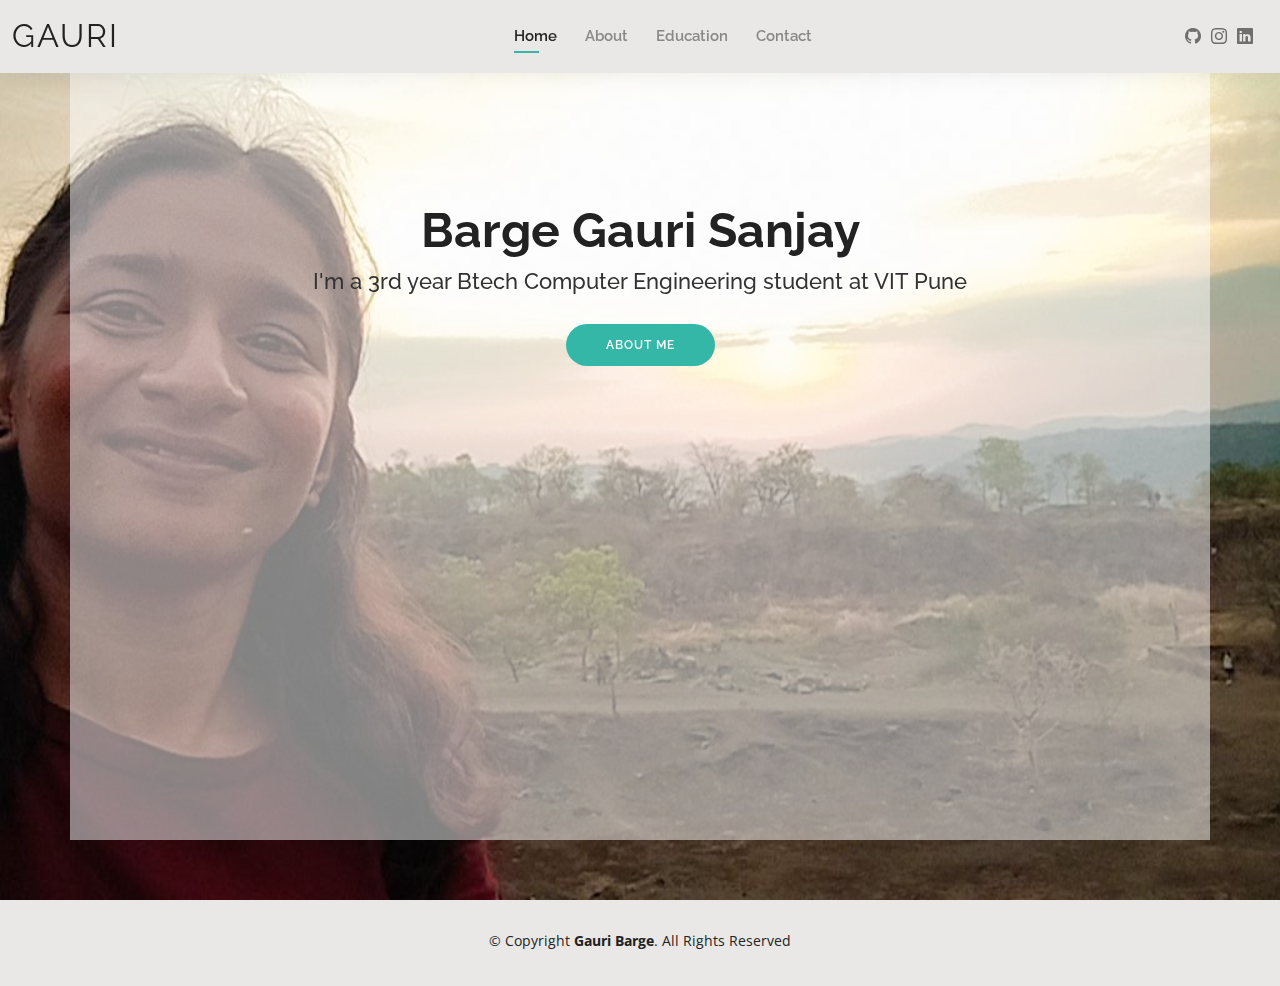
<file: index.html>
<!DOCTYPE html>
<html lang="en">

<head>
  <meta charset="utf-8">
  <meta content="width=device-width, initial-scale=1.0" name="viewport">

  <title>Kelly Bootstrap Template - Index</title>
  <meta content="" name="description">
  <meta content="" name="keywords">

  <!-- Favicons -->
  <link href="assets/img/favicon.png" rel="icon">
  <link href="assets/img/apple-touch-icon.png" rel="apple-touch-icon">

  <!-- Google Fonts -->
  <link href="https://fonts.googleapis.com/css?family=Open+Sans:300,300i,400,400i,600,600i,700,700i|Raleway:300,300i,400,400i,500,500i,600,600i,700,700i|Poppins:300,300i,400,400i,500,500i,600,600i,700,700i" rel="stylesheet">

  <!-- Vendor CSS Files -->
  <link href="assets/vendor/aos/aos.css" rel="stylesheet">
  <link href="assets/vendor/bootstrap/css/bootstrap.min.css" rel="stylesheet">
  <link href="assets/vendor/bootstrap-icons/bootstrap-icons.css" rel="stylesheet">
  <link href="assets/vendor/boxicons/css/boxicons.min.css" rel="stylesheet">
  <link href="assets/vendor/glightbox/css/glightbox.min.css" rel="stylesheet">
  <link href="assets/vendor/swiper/swiper-bundle.min.css" rel="stylesheet">

  <!-- Template Main CSS File -->
  <link href="assets/css/style.css" rel="stylesheet">

  <!-- =======================================================
  * Template Name: Kelly
  * Template URL: https://bootstrapmade.com/kelly-free-bootstrap-cv-resume-html-template/
  * Updated: Mar 17 2024 with Bootstrap v5.3.3
  * Author: BootstrapMade.com
  * License: https://bootstrapmade.com/license/
  ======================================================== -->
</head>

<body>

  <!-- ======= Header ======= -->
  <header id="header" class="fixed-top">
    <div class="container-fluid d-flex justify-content-between align-items-center">

      <h1 class="logo me-auto me-lg-0"><a href="index.html">Gauri</a></h1>
      <!-- Uncomment below if you prefer to use an image logo -->
      <!-- <a href="index.html" class="logo"><img src="assets/img/logo.png" alt="" class="img-fluid"></a>-->

      <nav id="navbar" class="navbar order-last order-lg-0">
        <ul>
          <li><a class="active" href="index.html">Home</a></li>
          <li><a href="about.html">About</a></li>
          <li><a href="resume.html">Education</a></li>
          <li><a href="contact.html">Contact</a></li>
        </ul>
        <i class="bi bi-list mobile-nav-toggle"></i>
      </nav><!-- .navbar -->

      <div class="header-social-links">
        <a href="https://github.com/GauriSB" class="github"><i class="bi bi-github"></i></a>
        <a href="https://www.instagram.com/gauri_s_b?utm_source=qr&igsh=ajdmZndzYnM2cjk0" class="instagram"><i class="bi bi-instagram"></i></a>
        <a href="https://www.linkedin.com/in/gauri-sanjay-barge-896082239" class="linkedin"><i class="bi bi-linkedin"></i></i></a>
      </div>

    </div>

  </header><!-- End Header -->

  <!-- ======= Hero Section ======= -->
  <section id="hero" class="d-flex align-items-center">
    <div class="container d-flex flex-column align-items-center" data-aos="zoom-in" data-aos-delay="100">
      <br><br><br><h1>Barge Gauri Sanjay</h1>
      <h2>I'm a 3rd year Btech Computer Engineering student at VIT Pune</h2>
      <a href="about.html" class="btn-about">About Me</a>
    </div>
  </section><!-- End Hero -->

  <!-- ======= Footer ======= -->
  <footer id="footer">
    <div class="container">
      <div class="copyright">
        &copy; Copyright <strong><span>Gauri Barge</span></strong>. All Rights Reserved
      </div>
      <div class="credits">
        <!-- All the links in the footer should remain intact. -->
        <!-- You can delete the links only if you purchased the pro version. -->
        <!-- Licensing information: https://bootstrapmade.com/license/ -->
        <!-- Purchase the pro version with working PHP/AJAX contact form: https://bootstrapmade.com/kelly-free-bootstrap-cv-resume-html-template/ -->
      </div>
    </div>
  </footer><!-- End  Footer -->

  <div id="preloader"></div>
  <a href="#" class="back-to-top d-flex align-items-center justify-content-center"><i class="bi bi-arrow-up-short"></i></a>

  <!-- Vendor JS Files -->
  <script src="assets/vendor/purecounter/purecounter_vanilla.js"></script>
  <script src="assets/vendor/aos/aos.js"></script>
  <script src="assets/vendor/bootstrap/js/bootstrap.bundle.min.js"></script>
  <script src="assets/vendor/glightbox/js/glightbox.min.js"></script>
  <script src="assets/vendor/isotope-layout/isotope.pkgd.min.js"></script>
  <script src="assets/vendor/swiper/swiper-bundle.min.js"></script>
  <script src="assets/vendor/waypoints/noframework.waypoints.js"></script>
  <script src="assets/vendor/php-email-form/validate.js"></script>

  <!-- Template Main JS File -->
  <script src="assets/js/main.js"></script>

</body>

</html>
</file>
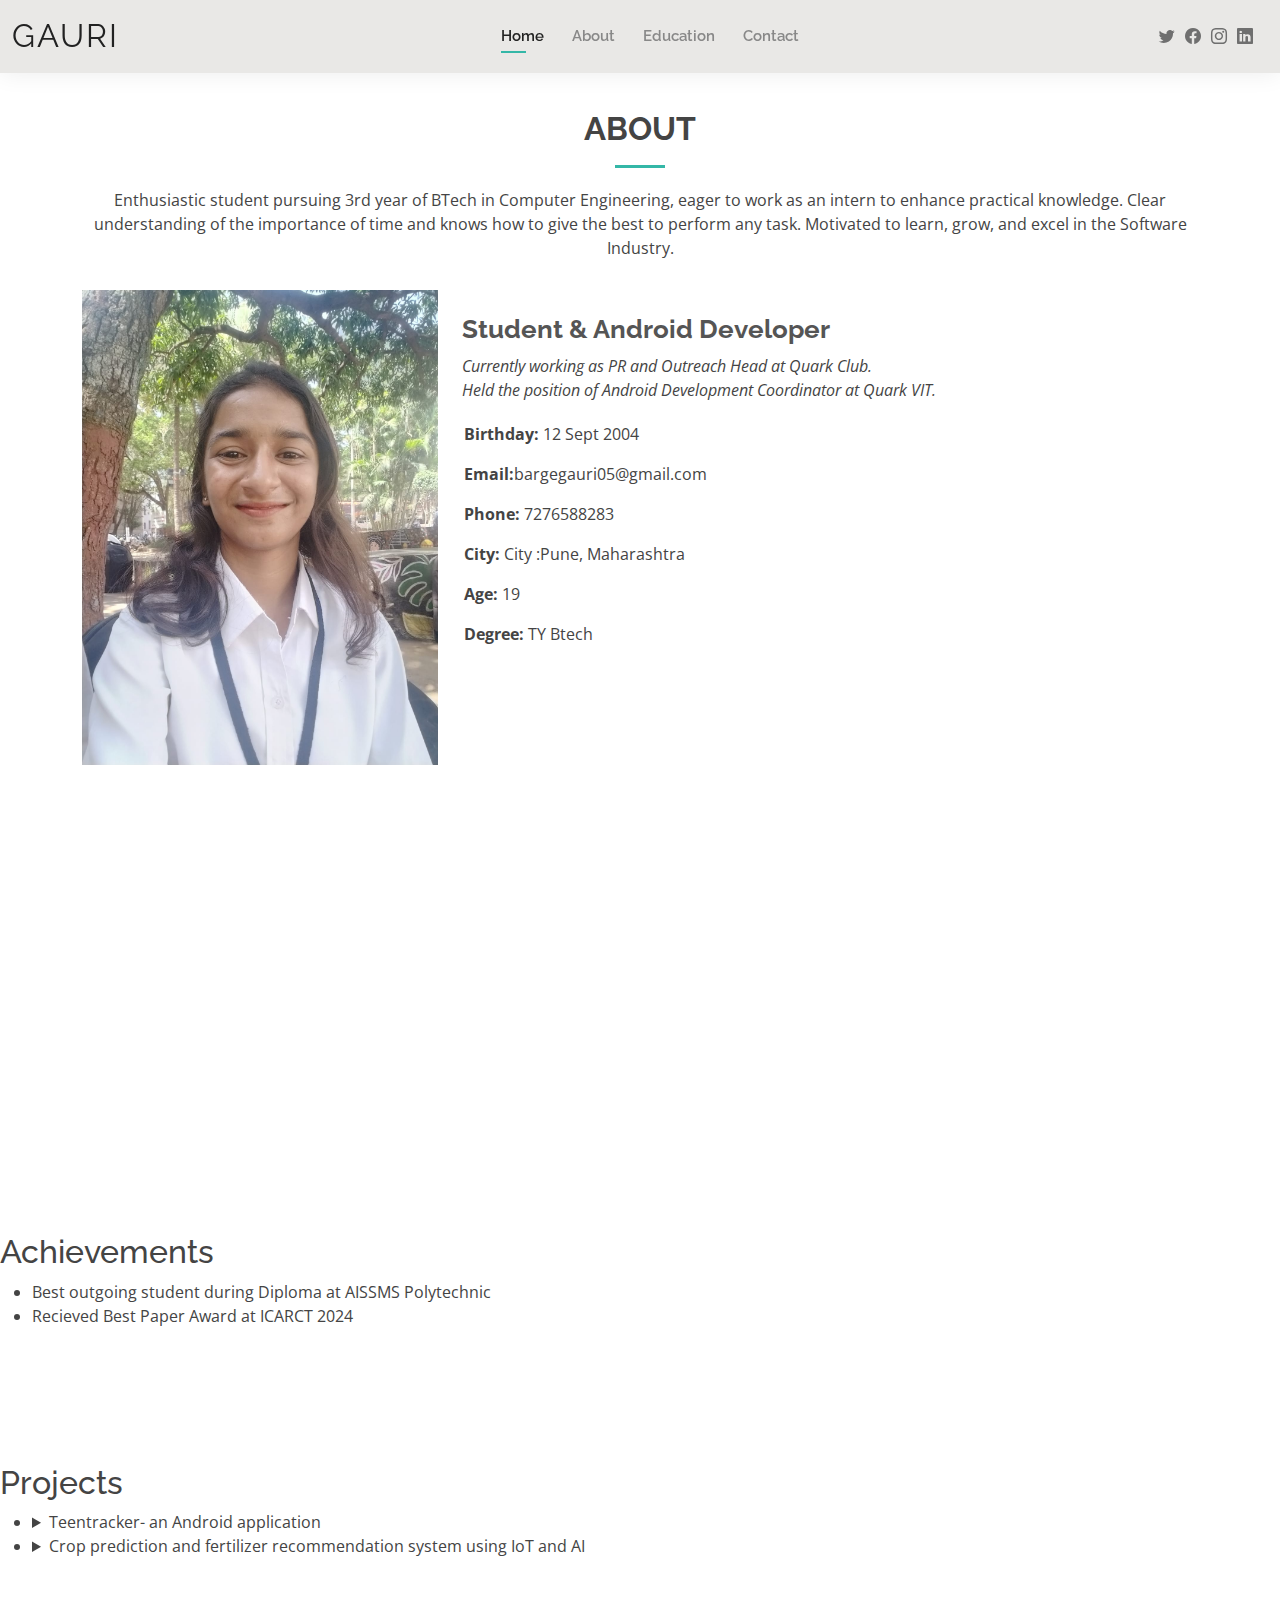
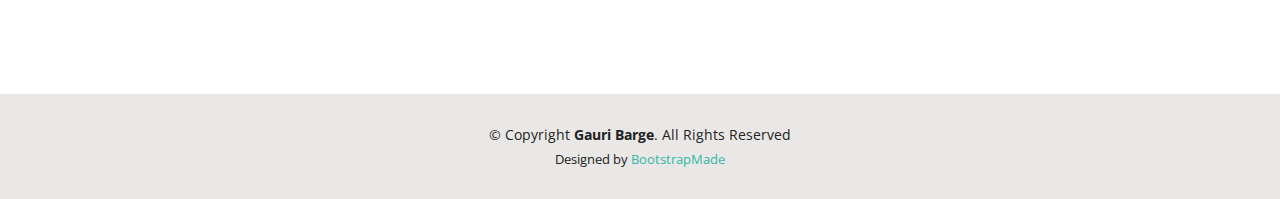
<file: about.html>
<!DOCTYPE html>
<html lang="en">

<head>
  <meta charset="utf-8">
  <meta content="width=device-width, initial-scale=1.0" name="viewport">

  <title>About - Kelly Bootstrap Template</title>
  <meta content="" name="description">
  <meta content="" name="keywords">

  <!-- Favicons -->
  <link href="assets/img/favicon.png" rel="icon">
  <link href="assets/img/apple-touch-icon.png" rel="apple-touch-icon">

  <!-- Google Fonts -->
  <link href="https://fonts.googleapis.com/css?family=Open+Sans:300,300i,400,400i,600,600i,700,700i|Raleway:300,300i,400,400i,500,500i,600,600i,700,700i|Poppins:300,300i,400,400i,500,500i,600,600i,700,700i" rel="stylesheet">

  <!-- Vendor CSS Files -->
  <link href="assets/vendor/aos/aos.css" rel="stylesheet">
  <link href="assets/vendor/bootstrap/css/bootstrap.min.css" rel="stylesheet">
  <link href="assets/vendor/bootstrap-icons/bootstrap-icons.css" rel="stylesheet">
  <link href="assets/vendor/boxicons/css/boxicons.min.css" rel="stylesheet">
  <link href="assets/vendor/glightbox/css/glightbox.min.css" rel="stylesheet">
  <link href="assets/vendor/swiper/swiper-bundle.min.css" rel="stylesheet">

  <!-- Template Main CSS File -->
  <link href="assets/css/style.css" rel="stylesheet">

  <!-- =======================================================
  * Template Name: Kelly
  * Template URL: https://bootstrapmade.com/kelly-free-bootstrap-cv-resume-html-template/
  * Updated: Mar 17 2024 with Bootstrap v5.3.3
  * Author: BootstrapMade.com
  * License: https://bootstrapmade.com/license/
  ======================================================== -->
</head>

<body>

  <!-- ======= Header ======= -->
  <header id="header" class="fixed-top">
    <div class="container-fluid d-flex justify-content-between align-items-center">

      <h1 class="logo me-auto me-lg-0"><a href="index.html">Gauri</a></h1>
      <!-- Uncomment below if you prefer to use an image logo -->
      <!-- <a href="index.html" class="logo"><img src="assets/img/logo.png" alt="" class="img-fluid"></a>-->

      <nav id="navbar" class="navbar order-last order-lg-0">
        <ul>
          <li><a class="active" href="index.html">Home</a></li>
          <li><a href="about.html">About</a></li>
          <li><a href="resume.html">Education</a></li>
          <li><a href="contact.html">Contact</a></li>
        </ul>
        <i class="bi bi-list mobile-nav-toggle"></i>
      </nav><!-- .navbar -->

      <div class="header-social-links">
        <a href="#" class="twitter"><i class="bi bi-twitter"></i></a>
        <a href="#" class="facebook"><i class="bi bi-facebook"></i></a>
        <a href="#" class="instagram"><i class="bi bi-instagram"></i></a>
        <a href="#" class="linkedin"><i class="bi bi-linkedin"></i></i></a>
      </div>

    </div>

  </header><!-- End Header -->

  <main id="main">

    <!-- ======= About Section ======= -->
    <section id="about" class="about">
      <div class="container" data-aos="fade-up">

        <div class="section-title">
          <h2>About</h2>
          <p>Enthusiastic student pursuing 3rd year of BTech in Computer Engineering, eager to work as an intern to enhance practical knowledge. Clear understanding of the importance of time and knows how to give the best to perform any task. Motivated to learn, grow, and excel in the Software Industry.</p>
        </div>

        <div class="row">
          <div class="col-lg-4">
            <img src="assets/img/gauri.jpeg" class="img-fluid" alt="">
          </div>
          <div class="col-lg-8 pt-4 pt-lg-0 content">
           <br> <h3>Student &amp; Android Developer</h3>
            <p class="fst-italic">
             Currently working as PR and Outreach Head  at Quark Club. <br>Held the position of Android Development Coordinator at Quark VIT.
            </p>
            <div class="row">
              <div class="col-lg-6">
                <ul>
                  <li><i class="bi bi-rounded-right"></i> <strong>Birthday:</strong> 12 Sept 2004</li>
                  <li><i class="bi bi-rounded-right"></i> <strong>Email:</strong>bargegauri05@gmail.com</li>
                  <li><i class="bi bi-rounded-right"></i> <strong>Phone:</strong> 7276588283</li>
                  <li><i class="bi bi-rounded-right"></i> <strong>City:</strong> City :Pune, Maharashtra</li>
                  <li><i class="bi bi-rounded-right"></i> <strong>Age:</strong> 19</li>
                  <li><i class="bi bi-rounded-right"></i> <strong>Degree:</strong> TY Btech</li>
                </ul>
              </div>
            </div>
         </div>

      </div>
    </section><!-- End About Section -->

    <!-- ======= Skills Section ======= -->
    <section id="skills" class="skills">
      <div class="container" data-aos="fade-up">

        <div class="section-title">
          <h2>Skills</h2>
          <!-- <p>Magnam dolores commodi suscipit. Necessitatibus eius consequatur ex aliquid fuga eum quidem. Sit sint consectetur velit. Quisquam quos quisquam cupiditate. Et nemo qui impedit suscipit alias ea. Quia fugiat sit in iste officiis commodi quidem hic quas.</p> -->
        </div>

        <div class="row skills-content">

          <div class="col-lg-6">

            <div class="progress">
              <span class="skill">HTML <i class="val">70%</i></span>
              <div class="progress-bar-wrap">
                <div class="progress-bar" role="progressbar" aria-valuenow="70" aria-valuemin="0" aria-valuemax="100"></div>
              </div>
            </div>

            <div class="progress">
              <span class="skill">C programming  <i class="val">70%</i></span>
              <div class="progress-bar-wrap">
                <div class="progress-bar" role="progressbar" aria-valuenow="70" aria-valuemin="0" aria-valuemax="100"></div>
              </div>
            </div>

            <div class="progress">
              <span class="skill">Android Development <i class="val">80%</i></span>
              <div class="progress-bar-wrap">
                <div class="progress-bar" role="progressbar" aria-valuenow="80" aria-valuemin="0" aria-valuemax="100"></div>
              </div>
            </div>

          </div>

          <div class="col-lg-6">

            <div class="progress">
              <span class="skill">SQL <i class="val">80%</i></span>
              <div class="progress-bar-wrap">
                <div class="progress-bar" role="progressbar" aria-valuenow="80" aria-valuemin="0" aria-valuemax="100"></div>
              </div>
            </div>
            </div>

          </div>

        </div>

      </div>
      <section id="achievements">
          <h2>Achievements</h2>
          <ul>
              <li>Best outgoing student during Diploma at AISSMS Polytechnic</li>
              <li>Recieved Best Paper Award at ICARCT 2024</li>   
          </ul>
      </section>
      <section id="projects">
        <h2>Projects</h2>
        <ul>
            <li>
                <details>
                    <summary>Teentracker- an Android application</summary>
                    <p>The project aimed to provide parents a medium to track their children using Android devices.</p>
                </details>
            </li>
            <li>
                <details>
                    <summary>Crop prediction and fertilizer recommendation system using IoT and AI</summary>
                    <p>The project focused on measuring the soil nutrients values using a hardware kit and then processing the data using AI to recommend the suitable crop and fertilizer.</p>
                </details>
            </li>
        </ul>
    </section>   
    </div>
    </section><!-- End Skills Section -->
          

  </main><!-- End #main -->

  <!-- ======= Footer ======= -->
  <footer id="footer">
    <div class="container">
      <div class="copyright">
        &copy; Copyright <strong><span>Gauri Barge</span></strong>. All Rights Reserved
      </div>
      <div class="credits">
        <!-- All the links in the footer should remain intact. -->
        <!-- You can delete the links only if you purchased the pro version. -->
        <!-- Licensing information: https://bootstrapmade.com/license/ -->
        <!-- Purchase the pro version with working PHP/AJAX contact form: https://bootstrapmade.com/kelly-free-bootstrap-cv-resume-html-template/ -->
        Designed by <a href="https://bootstrapmade.com/">BootstrapMade</a>
      </div>
    </div>
  </footer><!-- End  Footer -->

  <div id="preloader"></div>
  <a href="#" class="back-to-top d-flex align-items-center justify-content-center"><i class="bi bi-arrow-up-short"></i></a>

  <!-- Vendor JS Files -->
  <script src="assets/vendor/purecounter/purecounter_vanilla.js"></script>
  <script src="assets/vendor/aos/aos.js"></script>
  <script src="assets/vendor/bootstrap/js/bootstrap.bundle.min.js"></script>
  <script src="assets/vendor/glightbox/js/glightbox.min.js"></script>
  <script src="assets/vendor/isotope-layout/isotope.pkgd.min.js"></script>
  <script src="assets/vendor/swiper/swiper-bundle.min.js"></script>
  <script src="assets/vendor/waypoints/noframework.waypoints.js"></script>
  <script src="assets/vendor/php-email-form/validate.js"></script>

  <!-- Template Main JS File -->
  <script src="assets/js/main.js"></script>

</body>

</html>
</file>
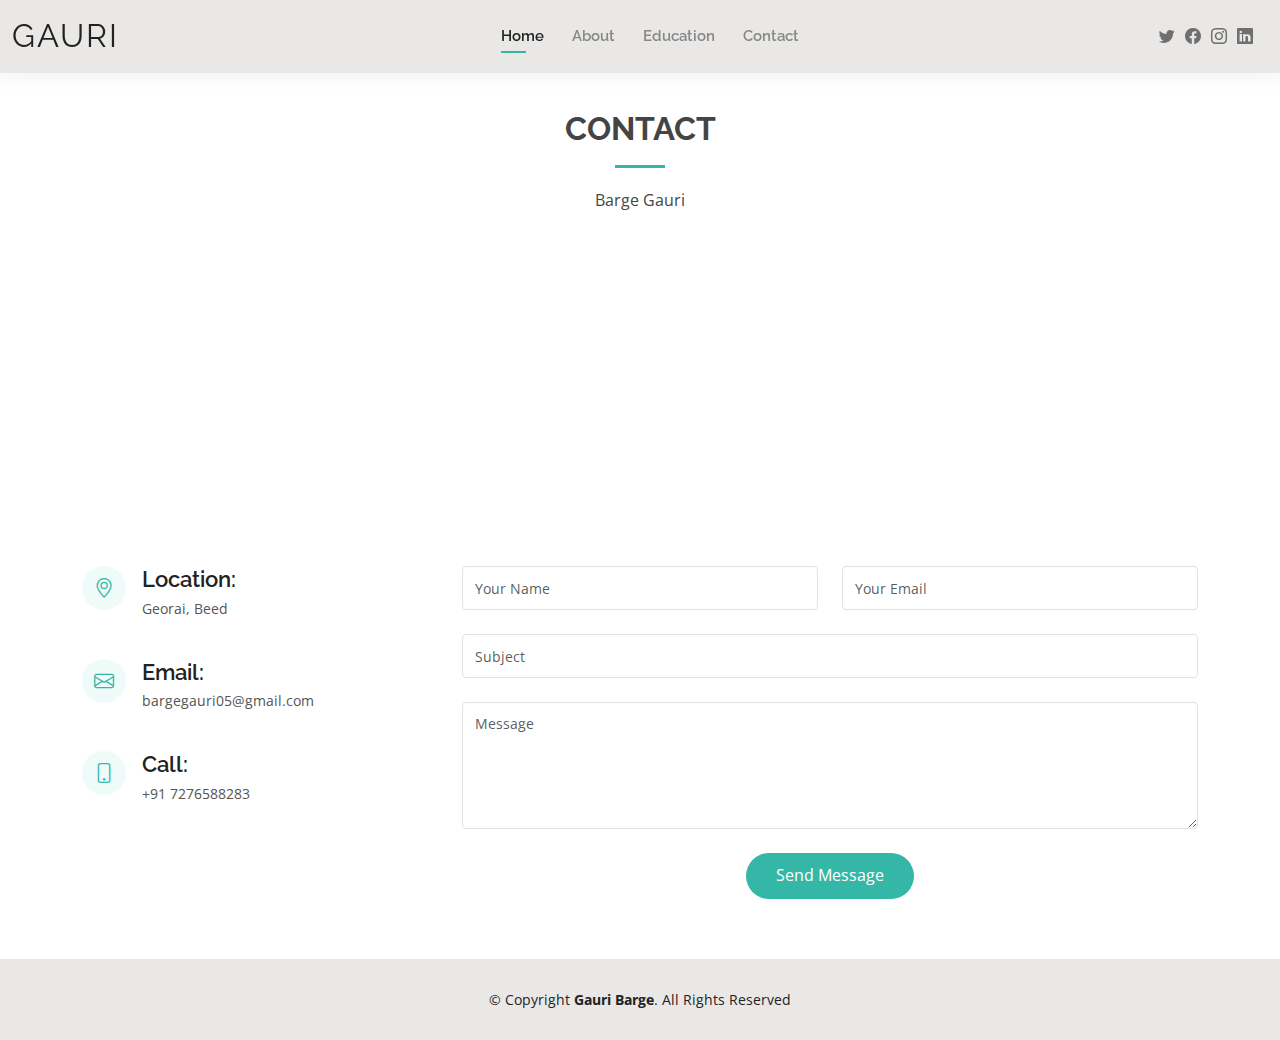
<file: contact.html>
<!DOCTYPE html>
<html lang="en">

<head>
  <meta charset="utf-8">
  <meta content="width=device-width, initial-scale=1.0" name="viewport">

  <title>Contact - Kelly Bootstrap Template</title>
  <meta content="" name="description">
  <meta content="" name="keywords">

  <!-- Favicons -->
  <link href="assets/img/favicon.png" rel="icon">
  <link href="assets/img/apple-touch-icon.png" rel="apple-touch-icon">

  <!-- Google Fonts -->
  <link href="https://fonts.googleapis.com/css?family=Open+Sans:300,300i,400,400i,600,600i,700,700i|Raleway:300,300i,400,400i,500,500i,600,600i,700,700i|Poppins:300,300i,400,400i,500,500i,600,600i,700,700i" rel="stylesheet">

  <!-- Vendor CSS Files -->
  <link href="assets/vendor/aos/aos.css" rel="stylesheet">
  <link href="assets/vendor/bootstrap/css/bootstrap.min.css" rel="stylesheet">
  <link href="assets/vendor/bootstrap-icons/bootstrap-icons.css" rel="stylesheet">
  <link href="assets/vendor/boxicons/css/boxicons.min.css" rel="stylesheet">
  <link href="assets/vendor/glightbox/css/glightbox.min.css" rel="stylesheet">
  <link href="assets/vendor/swiper/swiper-bundle.min.css" rel="stylesheet">

  <!-- Template Main CSS File -->
  <link href="assets/css/style.css" rel="stylesheet">

  <!-- =======================================================
  * Template Name: Kelly
  * Template URL: https://bootstrapmade.com/kelly-free-bootstrap-cv-resume-html-template/
  * Updated: Mar 17 2024 with Bootstrap v5.3.3
  * Author: BootstrapMade.com
  * License: https://bootstrapmade.com/license/
  ======================================================== -->
</head>

<body>

  <!-- ======= Header ======= -->
  <header id="header" class="fixed-top">
    <div class="container-fluid d-flex justify-content-between align-items-center">

      <h1 class="logo me-auto me-lg-0"><a href="index.html">Gauri</a></h1>
      <!-- Uncomment below if you prefer to use an image logo -->
      <!-- <a href="index.html" class="logo"><img src="assets/img/logo.png" alt="" class="img-fluid"></a>-->

      <nav id="navbar" class="navbar order-last order-lg-0">
        <ul>
          <li><a class="active" href="index.html">Home</a></li>
          <li><a href="about.html">About</a></li>
          <li><a href="resume.html">Education</a></li>
          <li><a href="contact.html">Contact</a></li>
        </ul>
        <i class="bi bi-list mobile-nav-toggle"></i>
      </nav><!-- .navbar -->

      <div class="header-social-links">
        <a href="#" class="twitter"><i class="bi bi-twitter"></i></a>
        <a href="#" class="facebook"><i class="bi bi-facebook"></i></a>
        <a href="#" class="instagram"><i class="bi bi-instagram"></i></a>
        <a href="#" class="linkedin"><i class="bi bi-linkedin"></i></i></a>
      </div>

    </div>

  </header><!-- End Header -->

  <main id="main">

    <!-- ======= Contact Section ======= -->
    <section id="contact" class="contact">
      <div class="container" data-aos="fade-up">

        <div class="section-title">
          <h2>Contact</h2>
          <p>Barge Gauri</p>
        </div>
        <div>
          <iframe 
            style="border:0; width: 100%; height: 270px;" 
            src="https://www.google.com/maps/embed?pb=!1m17!1m12!1m3!1d3766.435352878876!2d75.74560300000002!3d19.263425000000005!2m3!1f0!2f0!3f0!3m2!1i1024!2i768!4f13.1!3m2!1m1!2zMTnCsDE1JzQ4LjMiTiA3NcKwNDQnNDQuMiJF!5e0!3m2!1sen!2sin!4v1721758141869!5m2!1sen!2sin"
            frameborder="0" 
            allowfullscreen>
          </iframe>
        </div>
        

        <div class="row mt-5">

          <div class="col-lg-4">
            <div class="info">
              <div class="address">
                <i class="bi bi-geo-alt"></i>
                <h4>Location:</h4>
                <p>Georai, Beed</p>
              </div>

              <div class="email">
                <i class="bi bi-envelope"></i>
                <h4>Email:</h4>
                <p>bargegauri05@gmail.com</p>
              </div>

              <div class="phone">
                <i class="bi bi-phone"></i>
                <h4>Call:</h4>
                <p>+91 7276588283</p>
              </div>

            </div>

          </div>

          <div class="col-lg-8 mt-5 mt-lg-0">

            <form action="forms/contact.php" method="post" role="form" class="php-email-form">
              <div class="row">
                <div class="col-md-6 form-group">
                  <input type="text" name="name" class="form-control" id="name" placeholder="Your Name" required>
                </div>
                <div class="col-md-6 form-group mt-3 mt-md-0">
                  <input type="email" class="form-control" name="email" id="email" placeholder="Your Email" required>
                </div>
              </div>
              <div class="form-group mt-3">
                <input type="text" class="form-control" name="subject" id="subject" placeholder="Subject" required>
              </div>
              <div class="form-group mt-3">
                <textarea class="form-control" name="message" rows="5" placeholder="Message" required></textarea>
              </div>
              <div class="my-3">
                <div class="loading">Loading</div>
                <div class="error-message"></div>
                <div class="sent-message">Your message has been sent. Thank you!</div>
              </div>
              <div class="text-center"><button type="submit">Send Message</button></div>
            </form>

          </div>

        </div>

      </div>
    </section><!-- End Contact Section -->

  </main><!-- End #main -->

  <!-- ======= Footer ======= -->
  <footer id="footer">
    <div class="container">
      <div class="copyright">
        &copy; Copyright <strong><span>Gauri Barge</span></strong>. All Rights Reserved
      </div>
   
    </div>
  </footer><!-- End  Footer -->

  <div id="preloader"></div>
  <a href="#" class="back-to-top d-flex align-items-center justify-content-center"><i class="bi bi-arrow-up-short"></i></a>

  <!-- Vendor JS Files -->
  <script src="assets/vendor/purecounter/purecounter_vanilla.js"></script>
  <script src="assets/vendor/aos/aos.js"></script>
  <script src="assets/vendor/bootstrap/js/bootstrap.bundle.min.js"></script>
  <script src="assets/vendor/glightbox/js/glightbox.min.js"></script>
  <script src="assets/vendor/isotope-layout/isotope.pkgd.min.js"></script>
  <script src="assets/vendor/swiper/swiper-bundle.min.js"></script>
  <script src="assets/vendor/waypoints/noframework.waypoints.js"></script>
  <script src="assets/vendor/php-email-form/validate.js"></script>

  <!-- Template Main JS File -->
  <script src="assets/js/main.js"></script>

</body>

</html>
</file>
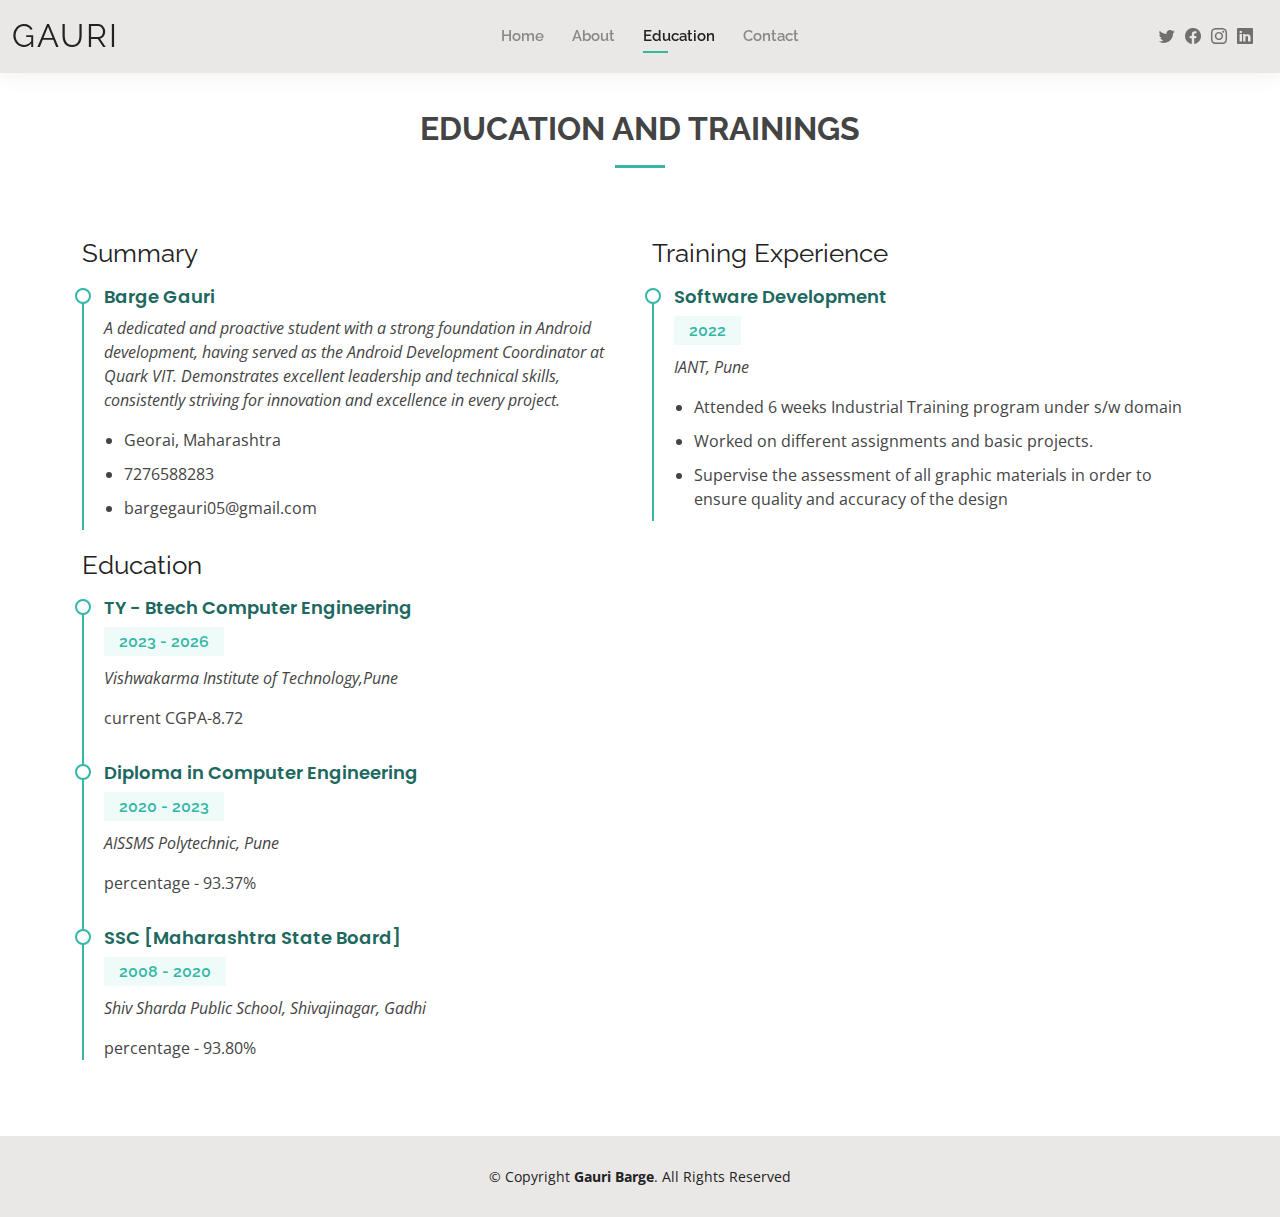
<file: resume.html>
<!DOCTYPE html>
<html lang="en">

<head>
  <meta charset="utf-8">
  <meta content="width=device-width, initial-scale=1.0" name="viewport">

  <title>Resume - Kelly Bootstrap Template</title>
  <meta content="" name="description">
  <meta content="" name="keywords">

  <!-- Favicons -->
  <link href="assets/img/favicon.png" rel="icon">
  <link href="assets/img/apple-touch-icon.png" rel="apple-touch-icon">

  <!-- Google Fonts -->
  <link href="https://fonts.googleapis.com/css?family=Open+Sans:300,300i,400,400i,600,600i,700,700i|Raleway:300,300i,400,400i,500,500i,600,600i,700,700i|Poppins:300,300i,400,400i,500,500i,600,600i,700,700i" rel="stylesheet">

  <!-- Vendor CSS Files -->
  <link href="assets/vendor/aos/aos.css" rel="stylesheet">
  <link href="assets/vendor/bootstrap/css/bootstrap.min.css" rel="stylesheet">
  <link href="assets/vendor/bootstrap-icons/bootstrap-icons.css" rel="stylesheet">
  <link href="assets/vendor/boxicons/css/boxicons.min.css" rel="stylesheet">
  <link href="assets/vendor/glightbox/css/glightbox.min.css" rel="stylesheet">
  <link href="assets/vendor/swiper/swiper-bundle.min.css" rel="stylesheet">

  <!-- Template Main CSS File -->
  <link href="assets/css/style.css" rel="stylesheet">

  <!-- =======================================================
  * Template Name: Kelly
  * Template URL: https://bootstrapmade.com/kelly-free-bootstrap-cv-resume-html-template/
  * Updated: Mar 17 2024 with Bootstrap v5.3.3
  * Author: BootstrapMade.com
  * License: https://bootstrapmade.com/license/
  ======================================================== -->
</head>

<body>

  <!-- ======= Header ======= -->
  <header id="header" class="fixed-top">
    <div class="container-fluid d-flex justify-content-between align-items-center">

      <h1 class="logo me-auto me-lg-0"><a href="index.html">Gauri</a></h1>
      <!-- Uncomment below if you prefer to use an image logo -->
      <!-- <a href="index.html" class="logo"><img src="assets/img/logo.png" alt="" class="img-fluid"></a>-->

      <nav id="navbar" class="navbar order-last order-lg-0">
        <ul>
          <li><a href="index.html">Home</a></li>
          <li><a href="about.html">About</a></li>
          <li><a class="active" href="resume.html">Education</a></li>
          <li><a href="contact.html">Contact</a></li>
        </ul>
        <i class="bi bi-list mobile-nav-toggle"></i>
      </nav><!-- .navbar -->

      <div class="header-social-links">
        <a href="#" class="twitter"><i class="bi bi-twitter"></i></a>
        <a href="#" class="facebook"><i class="bi bi-facebook"></i></a>
        <a href="#" class="instagram"><i class="bi bi-instagram"></i></a>
        <a href="#" class="linkedin"><i class="bi bi-linkedin"></i></i></a>
      </div>

    </div>

  </header><!-- End Header -->

  <main id="main">

    <!-- ======= Resume Section ======= -->
    <section id="resume" class="resume">
      <div class="container" data-aos="fade-up">

        <div class="section-title">
          <h2>Education and Trainings</h2>
         
        </div>

        <div class="row">
          <div class="col-lg-6">
            <h3 class="resume-title">Summary</h3>
            <div class="resume-item pb-0">
              <h4>Barge Gauri</h4>
              <p><em>A dedicated and proactive student with a strong foundation in Android development, having served as the Android Development Coordinator at Quark VIT. Demonstrates excellent leadership and technical skills, consistently striving for innovation and excellence in every project.</em></p>
              <p>
              <ul>
                <li>Georai, Maharashtra</li>
                <li>7276588283</li>
                <li>bargegauri05@gmail.com</li>
              </ul>
              </p>
            </div>
<div class="edu">
            <h3 class="resume-title">Education</h3>
            <div class="resume-item">
              <h4> TY - Btech Computer Engineering </h4>
              <h5>2023 - 2026</h5>
              <p><em>Vishwakarma Institute of Technology,Pune</em></p>
              <p>current CGPA-8.72</p>
            </div>
            <div class="resume-item">
              <h4>Diploma in Computer Engineering</h4>
              <h5>2020 - 2023</h5>
              <p><em>AISSMS Polytechnic, Pune</em></p>
              <p>percentage - 93.37%</p>
            </div>
            <div class="resume-item">
              <h4>SSC [Maharashtra State Board]</h4>
              <h5>2008 - 2020</h5>
              <p><em>Shiv Sharda Public School, Shivajinagar, Gadhi</em></p>
              <p>percentage - 93.80%</p>
            </div>
          </div>
        </div>
          <div class="col-lg-6">
            <h3 class="resume-title">Training Experience</h3>
            <div class="resume-item">
              <h4>Software Development</h4>
              <h5>2022</h5>
              <p><em>IANT, Pune </em></p>
              <p>
              <ul>
                <li>Attended 6 weeks Industrial Training program under s/w domain </li>
                <li>Worked on different assignments and basic projects. </li>
                <li>Supervise the assessment of all graphic materials in order to ensure quality and accuracy of the design</li>
              </ul>
              </p>
            </div>
                    </div>
        </div>

      </div>
    </section><!-- End Resume Section -->

  </main><!-- End #main -->

  <!-- ======= Footer ======= -->
  <footer id="footer">
    <div class="container">
      <div class="copyright">
        &copy; Copyright <strong><span>Gauri Barge</span></strong>. All Rights Reserved
      </div>
    </div>
  </footer><!-- End  Footer -->

  <div id="preloader"></div>
  <a href="#" class="back-to-top d-flex align-items-center justify-content-center"><i class="bi bi-arrow-up-short"></i></a>

  <!-- Vendor JS Files -->
  <script src="assets/vendor/purecounter/purecounter_vanilla.js"></script>
  <script src="assets/vendor/aos/aos.js"></script>
  <script src="assets/vendor/bootstrap/js/bootstrap.bundle.min.js"></script>
  <script src="assets/vendor/glightbox/js/glightbox.min.js"></script>
  <script src="assets/vendor/isotope-layout/isotope.pkgd.min.js"></script>
  <script src="assets/vendor/swiper/swiper-bundle.min.js"></script>
  <script src="assets/vendor/waypoints/noframework.waypoints.js"></script>
  <script src="assets/vendor/php-email-form/validate.js"></script>

  <!-- Template Main JS File -->
  <script src="assets/js/main.js"></script>

</body>

</html>
</file>
<file: assets/css/style.css>
/**
* Template Name: Kelly
* Template URL: https://bootstrapmade.com/kelly-free-bootstrap-cv-resume-html-template/
* Updated: Mar 17 2024 with Bootstrap v5.3.3
* Author: BootstrapMade.com
* License: https://bootstrapmade.com/license/
*/

/*--------------------------------------------------------------
# General
--------------------------------------------------------------*/
body {
  font-family: "Open Sans", sans-serif;
  color: #444444;
}

a {
  color: #34b7a7;
  text-decoration: none;
}

a:hover {
  color: #51cdbe;
  text-decoration: none;
}

h1,
h2,
h3,
h4,
h5,
h6 {
  font-family: "Raleway", sans-serif;
}

#main {
  margin-top: 50px;
}

@media (max-width: 992px) {
  #main {
    margin-top: 30px;
  }
}

/*--------------------------------------------------------------
# Preloader
--------------------------------------------------------------*/
#preloader {
  position: fixed;
  top: 0;
  left: 0;
  right: 0;
  bottom: 0;
  z-index: 9999;
  overflow: hidden;
  background: #fff;
}

#preloader:before {
  content: "";
  position: fixed;
  top: calc(50% - 30px);
  left: calc(50% - 30px);
  border: 6px solid #34b7a7;
  border-top-color: #dcf5f2;
  border-radius: 50%;
  width: 60px;
  height: 60px;
  animation: animate-preloader 1s linear infinite;
}

@keyframes animate-preloader {
  0% {
    transform: rotate(0deg);
  }

  100% {
    transform: rotate(360deg);
  }
}

/*--------------------------------------------------------------
# Back to top button
--------------------------------------------------------------*/
.back-to-top {
  position: fixed;
  visibility: hidden;
  opacity: 0;
  right: 15px;
  bottom: 15px;
  z-index: 996;
  background: #34b7a7;
  width: 40px;
  height: 40px;
  border-radius: 50px;
  transition: all 0.4s;
}

.back-to-top i {
  font-size: 24px;
  color: #fff;
  line-height: 0;
}

.back-to-top:hover {
  background: #49cbbb;
  color: #fff;
}

.back-to-top.active {
  visibility: visible;
  opacity: 1;
}

/*--------------------------------------------------------------
# Header
--------------------------------------------------------------*/
#header {
  background: #e9e8e6;
  box-shadow: 0px 0px 25px 0 rgba(0, 0, 0, 0.08);
  z-index: 997;
  padding: 15px 0;
}

#header .logo {
  font-size: 32px;
  margin: 0;
  padding: 0;
  line-height: 1;
  font-weight: 400;
  letter-spacing: 2px;
  text-transform: uppercase;
}

#header .logo a {
  color: #222222;
}

#header .logo img {
  max-height: 40px;
}

@media (max-width: 992px) {
  #header .logo {
    font-size: 28px;
  }
}

/*--------------------------------------------------------------
# Header Social Links
--------------------------------------------------------------*/
.header-social-links {
  padding-right: 15px;
}

.header-social-links a {
  color: #6f6f6f;
  padding-left: 6px;
  display: inline-block;
  line-height: 0px;
  transition: 0.3s;
  font-size: 16px;
}

.header-social-links a:hover {
  color: #34b7a7;
}

/*--------------------------------------------------------------
# Navigation Menu
--------------------------------------------------------------*/
/**
* Desktop Navigation 
*/
.navbar {
  padding: 0;
}

.navbar ul {
  margin: 0;
  padding: 0;
  display: flex;
  list-style: none;
  align-items: center;
}

.navbar li {
  position: relative;
  padding: 10px 0 10px 28px;
}

.navbar a,
.navbar a:focus {
  display: flex;
  align-items: center;
  justify-content: space-between;
  font-family: "Raleway", sans-serif;
  font-size: 15px;
  font-weight: 600;
  color: #888888;
  white-space: nowrap;
  transition: 0.3s;
  position: relative;
}

.navbar a i,
.navbar a:focus i {
  font-size: 12px;
  line-height: 0;
  margin-left: 5px;
}

.navbar>ul>li>a:before {
  content: "";
  position: absolute;
  width: 0;
  height: 2px;
  bottom: -5px;
  left: 0;
  background-color: #34b7a7;
  visibility: hidden;
  width: 0px;
  transition: all 0.3s ease-in-out 0s;
}

.navbar a:hover:before,
.navbar li:hover>a:before,
.navbar .active:before {
  visibility: visible;
  width: 25px;
}

.navbar a:hover,
.navbar .active,
.navbar .active:focus,
.navbar li:hover>a {
  color: #222222;
}

.navbar .dropdown ul {
  display: block;
  position: absolute;
  left: 14px;
  top: calc(100% + 30px);
  margin: 0;
  padding: 10px 0;
  z-index: 99;
  opacity: 0;
  visibility: hidden;
  background: #fff;
  box-shadow: 0px 0px 30px rgba(127, 137, 161, 0.25);
  transition: 0.3s;
  border-radius: 4px;
}

.navbar .dropdown ul li {
  min-width: 200px;
  padding: 0;
}

.navbar .dropdown ul a {
  padding: 10px 20px;
  font-size: 15px;
  text-transform: none;
  font-weight: 600;
}

.navbar .dropdown ul a i {
  font-size: 12px;
}

.navbar .dropdown ul a:hover,
.navbar .dropdown ul .active:hover,
.navbar .dropdown ul li:hover>a {
  color: #34b7a7;
}

.navbar .dropdown:hover>ul {
  opacity: 1;
  top: 100%;
  visibility: visible;
}

.navbar .dropdown .dropdown ul {
  top: 0;
  left: calc(100% - 30px);
  visibility: hidden;
}

.navbar .dropdown .dropdown:hover>ul {
  opacity: 1;
  top: 0;
  left: 100%;
  visibility: visible;
}

@media (max-width: 1366px) {
  .navbar .dropdown .dropdown ul {
    left: -90%;
  }

  .navbar .dropdown .dropdown:hover>ul {
    left: -100%;
  }
}

/**
* Mobile Navigation 
*/
.mobile-nav-toggle {
  color: #222222;
  font-size: 28px;
  cursor: pointer;
  display: none;
  line-height: 0;
  transition: 0.5s;
}

.mobile-nav-toggle.bi-x {
  color: #fff;
}

@media (max-width: 991px) {
  .mobile-nav-toggle {
    display: block;
  }

  .navbar ul {
    display: none;
  }
}

.navbar-mobile {
  position: fixed;
  overflow: hidden;
  top: 0;
  right: 0;
  left: 0;
  bottom: 0;
  background: rgba(9, 9, 9, 0.9);
  transition: 0.3s;
  z-index: 999;
}

.navbar-mobile .mobile-nav-toggle {
  position: absolute;
  top: 15px;
  right: 15px;
}

.navbar-mobile ul {
  display: block;
  position: absolute;
  top: 55px;
  right: 15px;
  bottom: 15px;
  left: 15px;
  padding: 10px 0;
  border-radius: 10px;
  background-color: #fff;
  overflow-y: auto;
  transition: 0.3s;
}

.navbar-mobile a,
.navbar-mobile a:focus {
  font-size: 15px;
  padding-right: 15px;
  color: #222222;
}

.navbar-mobile a:hover,
.navbar-mobile .active,
.navbar-mobile li:hover>a {
  color: #34b7a7;
}

.navbar-mobile .getstarted,
.navbar-mobile .getstarted:focus {
  margin: 15px;
}

.navbar-mobile .dropdown ul {
  position: static;
  display: none;
  margin: 10px 20px;
  padding: 10px 0;
  z-index: 99;
  opacity: 1;
  visibility: visible;
  background: #fff;
  box-shadow: 0px 0px 30px rgba(127, 137, 161, 0.25);
}

.navbar-mobile .dropdown ul li {
  min-width: 200px;
}

.navbar-mobile .dropdown ul a {
  padding: 10px 20px;
}

.navbar-mobile .dropdown ul a i {
  font-size: 12px;
}

.navbar-mobile .dropdown ul a:hover,
.navbar-mobile .dropdown ul .active:hover,
.navbar-mobile .dropdown ul li:hover>a {
  color: #34b7a7;
}

.navbar-mobile .dropdown>.dropdown-active {
  display: block;
}

/*--------------------------------------------------------------
# Hero Section
--------------------------------------------------------------*/
#hero {
  width: 100%;
  height: 100vh;
  background: url("../img/img1.jpeg") top right;
  background-size: cover;
 
  box-shadow: 0 4px 8px rgba(0, 0, 0, 0.5);
  
  
}

#hero .container {
  width: 100%;
  height: 100%;
  padding-top: 70px;
  position: relative;
  background: rgba(255, 255, 255, 0.5); /* Transparent white background */
  z-index: 1; 
}

@media (max-width: 992px) {
  #hero .container {
    padding-top: 58px;
  }
}

#hero h1 {
  margin: 0;
  font-size: 48px;
  font-weight: 700;
  line-height: 56px;
  color: #222222;
}

#hero h2 {
  color: #323232;
  margin: 10px 0 0 0;
  font-size: 22px;
}

#hero .btn-about {
  font-family: "Raleway", sans-serif;
  text-transform: uppercase;
  font-weight: 600;
  font-size: 12px;
  letter-spacing: 1px;
  display: inline-block;
  padding: 12px 40px;
  border-radius: 50px;
  transition: 0.5s;
  margin-top: 30px;
  color: #fff;
  background: #34b7a7;
}

#hero .btn-about:hover {
  background: #3dc8b7;
}

@media (min-width: 1024px) {
  #hero {
    background-attachment: fixed;
  }
}

@media (max-width: 992px) {
  #hero:before {
    content: "";
    background: rgba(255, 255, 255, 0.3);
    position: absolute;
    bottom: 0;
    top: 0;
    left: 0;
    right: 0;
  }

  #hero h1 {
    font-size: 28px;
    line-height: 36px;
  }

  #hero h2 {
    font-size: 18px;
    line-height: 24px;
  }
}

/*--------------------------------------------------------------
# Sections General
--------------------------------------------------------------*/
section {
  padding: 60px 0;
}

.section-bg {
  background-color: #e7f8f6;
}

.section-title {
  text-align: center;
  padding-bottom: 30px;
}

.section-title h2 {
  font-size: 32px;
  font-weight: bold;
  text-transform: uppercase;
  margin-bottom: 20px;
  padding-bottom: 20px;
  position: relative;
}

.section-title h2::after {
  content: "";
  position: absolute;
  display: block;
  width: 50px;
  height: 3px;
  background: #34b7a7;
  bottom: 0;
  left: calc(50% - 25px);
}

.section-title p {
  margin-bottom: 0;
}

/*--------------------------------------------------------------
# Cta
--------------------------------------------------------------*/
.cta {
  background: linear-gradient(rgba(0, 0, 0, 0.6), rgba(0, 0, 0, 0.6)), url("../img/bg-1.jpg") fixed center center;
  background-size: cover;
  padding: 80px 0;
}

.cta h3 {
  color: #fff;
  font-size: 28px;
  font-weight: 700;
}

.cta p {
  color: #fff;
}

.cta .cta-btn {
  font-family: "Raleway", sans-serif;
  text-transform: uppercase;
  font-weight: 500;
  font-size: 16px;
  letter-spacing: 1px;
  display: inline-block;
  padding: 8px 20px;
  border-radius: 2px;
  transition: 0.5s;
  margin: 10px;
  border: 2px solid #fff;
  color: #fff;
}

.cta .cta-btn:hover {
  background: #34b7a7;
  border: 2px solid #34b7a7;
}

@media (max-width: 1024px) {
  .cta {
    background-attachment: scroll;
  }
}

@media (min-width: 769px) {
  .cta .cta-btn-container {
    display: flex;
    align-items: center;
    justify-content: flex-end;
  }
}

/*--------------------------------------------------------------
# About
--------------------------------------------------------------*/
.about .content h3 {
  font-weight: 700;
  font-size: 26px;
  color: #555555;
}

.about .content ul {
  list-style: none;
  padding: 0;
}

.about .content ul li {
  padding-bottom: 10px;
}

.about .content ul i {
  font-size: 20px;
  padding-right: 2px;
  color: #34b7a7;
}

.about .content p:last-child {
  margin-bottom: 0;
}

/*--------------------------------------------------------------
# Skills
--------------------------------------------------------------*/
.skills .progress {
  height: 60px;
  display: block;
  background: none;
  border-radius: 0;
}

.skills .progress .skill {
  padding: 10px 0;
  margin: 0 0 6px 0;
  text-transform: uppercase;
  display: block;
  font-weight: 600;
  font-family: "Poppins", sans-serif;
  color: #222222;
}

.skills .progress .skill .val {
  float: right;
  font-style: normal;
}

.skills .progress-bar-wrap {
  background: #f3f3f3;
}

.skills .progress-bar {
  width: 1px;
  height: 10px;
  transition: 0.9s;
  background-color: #34b7a7;
}

/*--------------------------------------------------------------
# Facts
--------------------------------------------------------------*/
.facts .counters span {
  font-size: 48px;
  display: block;
  color: #34b7a7;
}

.facts .counters p {
  padding: 0;
  margin: 0 0 20px 0;
  font-family: "Raleway", sans-serif;
  font-size: 14px;
}

/*--------------------------------------------------------------
# Testimonials
--------------------------------------------------------------*/
.testimonials .section-header {
  margin-bottom: 40px;
}

.testimonials .testimonials-carousel,
.testimonials .testimonials-slider {
  overflow: hidden;
}

.testimonials .testimonial-item {
  text-align: center;
}

.testimonials .testimonial-item .testimonial-img {
  width: 120px;
  border-radius: 50%;
  border: 4px solid #fff;
  margin: 0 auto;
}

.testimonials .testimonial-item h3 {
  font-size: 20px;
  font-weight: bold;
  margin: 10px 0 5px 0;
  color: #111;
}

.testimonials .testimonial-item h4 {
  font-size: 14px;
  color: #999;
  margin: 0 0 15px 0;
}

.testimonials .testimonial-item .quote-icon-left,
.testimonials .testimonial-item .quote-icon-right {
  color: #c8efea;
  font-size: 26px;
}

.testimonials .testimonial-item .quote-icon-left {
  display: inline-block;
  left: -5px;
  position: relative;
}

.testimonials .testimonial-item .quote-icon-right {
  display: inline-block;
  right: -5px;
  position: relative;
  top: 10px;
}

.testimonials .testimonial-item p {
  font-style: italic;
  margin: 0 auto 15px auto;
}

@media (min-width: 992px) {
  .testimonials .testimonial-item p {
    width: 80%;
  }
}

.testimonials .swiper-pagination {
  margin-top: 20px;
  position: relative;
}

.testimonials .swiper-pagination .swiper-pagination-bullet {
  width: 12px;
  height: 12px;
  background-color: #fff;
  opacity: 1;
  border: 1px solid #34b7a7;
}

.testimonials .swiper-pagination .swiper-pagination-bullet-active {
  background-color: #34b7a7;
}

/*--------------------------------------------------------------
# Resume
--------------------------------------------------------------*/
.resume .resume-title {
  font-size: 26px;
  font-weight: 400;
  margin-top: 20px;
  margin-bottom: 20px;
  color: #222222;
}

.resume .resume-item {
  padding: 0 0 20px 20px;
  margin-top: -2px;
  border-left: 2px solid #34b7a7;
  position: relative;
}

.resume .resume-item h4 {
  line-height: 18px;
  font-size: 18px;
  font-weight: 600;
  font-family: "Poppins", sans-serif;
  color: #1d685f;
  margin-bottom: 10px;
}

.resume .resume-item h5 {
  font-size: 16px;
  background: #effbf9;
  padding: 5px 15px;
  display: inline-block;
  font-weight: 600;
  margin-bottom: 10px;
  color: #34b7a7;
}

.resume .resume-item ul {
  padding-left: 20px;
}

.resume .resume-item ul li {
  padding-bottom: 10px;
}

.resume .resume-item:last-child {
  padding-bottom: 0;
}

.resume .resume-item::before {
  content: "";
  position: absolute;
  width: 16px;
  height: 16px;
  border-radius: 50px;
  left: -9px;
  top: 0;
  background: #fff;
  border: 2px solid #34b7a7;
}

/*--------------------------------------------------------------
# Services
--------------------------------------------------------------*/
.services .icon-box {
  text-align: center;
  padding: 70px 20px 80px 20px;
  transition: all ease-in-out 0.3s;
  background: #fff;
  box-shadow: 0px 0 35px 0 rgba(0, 0, 0, 0.08);
}

.services .icon-box .icon {
  margin: 0 auto;
  width: 100px;
  height: 100px;
  display: flex;
  align-items: center;
  justify-content: center;
  transition: ease-in-out 0.3s;
  position: relative;
}

.services .icon-box .icon i {
  font-size: 36px;
  transition: 0.5s;
  position: relative;
}

.services .icon-box .icon svg {
  position: absolute;
  top: 0;
  left: 0;
}

.services .icon-box .icon svg path {
  transition: 0.5s;
  fill: #f5f5f5;
}

.services .icon-box h4 {
  font-weight: 600;
  margin: 10px 0 15px 0;
  font-size: 22px;
}

.services .icon-box h4 a {
  color: #222222;
  transition: ease-in-out 0.3s;
}

.services .icon-box p {
  line-height: 24px;
  font-size: 14px;
  margin-bottom: 0;
}

.services .iconbox-blue i {
  color: #47aeff;
}

.services .iconbox-blue:hover .icon i {
  color: #fff;
}

.services .iconbox-blue:hover .icon path {
  fill: #47aeff;
}

.services .iconbox-orange i {
  color: #ffa76e;
}

.services .iconbox-orange:hover .icon i {
  color: #fff;
}

.services .iconbox-orange:hover .icon path {
  fill: #ffa76e;
}

.services .iconbox-pink i {
  color: #e80368;
}

.services .iconbox-pink:hover .icon i {
  color: #fff;
}

.services .iconbox-pink:hover .icon path {
  fill: #e80368;
}

.services .iconbox-yellow i {
  color: #ffbb2c;
}

.services .iconbox-yellow:hover .icon i {
  color: #fff;
}

.services .iconbox-yellow:hover .icon path {
  fill: #ffbb2c;
}

.services .iconbox-red i {
  color: #ff5828;
}

.services .iconbox-red:hover .icon i {
  color: #fff;
}

.services .iconbox-red:hover .icon path {
  fill: #ff5828;
}

.services .iconbox-teal i {
  color: #11dbcf;
}

.services .iconbox-teal:hover .icon i {
  color: #fff;
}

.services .iconbox-teal:hover .icon path {
  fill: #11dbcf;
}

/*--------------------------------------------------------------
# Portfolio
--------------------------------------------------------------*/
.portfolio .portfolio-item {
  margin-bottom: 30px;
}

.portfolio #portfolio-flters {
  padding: 0;
  margin: 0 auto 20px auto;
  list-style: none;
  text-align: center;
}

.portfolio #portfolio-flters li {
  cursor: pointer;
  display: inline-block;
  padding: 8px 16px 10px 16px;
  font-size: 13px;
  font-weight: 500;
  line-height: 1;
  text-transform: uppercase;
  color: #444444;
  margin-bottom: 5px;
  transition: all 0.3s ease-in-out;
  border-radius: 50px;
}

.portfolio #portfolio-flters li:hover,
.portfolio #portfolio-flters li.filter-active {
  color: #fff;
  background: #34b7a7;
}

.portfolio #portfolio-flters li:last-child {
  margin-right: 0;
}

.portfolio .portfolio-wrap {
  transition: 0.3s;
  position: relative;
  overflow: hidden;
  z-index: 1;
  background: rgba(34, 34, 34, 0.6);
}

.portfolio .portfolio-wrap::before {
  content: "";
  background: rgba(34, 34, 34, 0.6);
  position: absolute;
  left: 0;
  right: 0;
  top: 0;
  bottom: 0;
  transition: all ease-in-out 0.3s;
  z-index: 2;
  opacity: 0;
}

.portfolio .portfolio-wrap img {
  transition: all ease-in-out 0.3s;
}

.portfolio .portfolio-wrap .portfolio-info {
  opacity: 0;
  position: absolute;
  top: 0;
  left: 0;
  right: 0;
  bottom: 0;
  z-index: 3;
  transition: all ease-in-out 0.3s;
  display: flex;
  flex-direction: column;
  justify-content: flex-end;
  align-items: flex-start;
  padding: 20px;
}

.portfolio .portfolio-wrap .portfolio-info h4 {
  font-size: 20px;
  color: #fff;
  font-weight: 600;
}

.portfolio .portfolio-wrap .portfolio-info p {
  color: rgba(255, 255, 255, 0.7);
  font-size: 14px;
  text-transform: uppercase;
  padding: 0;
  margin: 0;
  font-style: italic;
}

.portfolio .portfolio-wrap .portfolio-links {
  text-align: center;
  z-index: 4;
}

.portfolio .portfolio-wrap .portfolio-links a {
  color: #fff;
  margin: 0 5px 0 0;
  font-size: 28px;
  display: inline-block;
  transition: 0.3s;
}

.portfolio .portfolio-wrap .portfolio-links a:hover {
  color: #78d9cd;
}

.portfolio .portfolio-wrap:hover::before {
  opacity: 1;
}

.portfolio .portfolio-wrap:hover img {
  transform: scale(1.2);
}

.portfolio .portfolio-wrap:hover .portfolio-info {
  opacity: 1;
}

/*--------------------------------------------------------------
# Portfolio Details
--------------------------------------------------------------*/
.portfolio-details {
  padding-top: 0;
}

.portfolio-details .portfolio-details-slider img {
  width: 100%;
}

.portfolio-details .portfolio-details-slider .swiper-pagination {
  margin-top: 20px;
  position: relative;
}

.portfolio-details .portfolio-details-slider .swiper-pagination .swiper-pagination-bullet {
  width: 12px;
  height: 12px;
  background-color: #fff;
  opacity: 1;
  border: 1px solid #34b7a7;
}

.portfolio-details .portfolio-details-slider .swiper-pagination .swiper-pagination-bullet-active {
  background-color: #34b7a7;
}

.portfolio-details .portfolio-info {
  padding: 30px;
  box-shadow: 0px 0 30px rgba(34, 34, 34, 0.08);
}

.portfolio-details .portfolio-info h3 {
  font-size: 22px;
  font-weight: 700;
  margin-bottom: 20px;
  padding-bottom: 20px;
  border-bottom: 1px solid #eee;
}

.portfolio-details .portfolio-info ul {
  list-style: none;
  padding: 0;
  font-size: 15px;
}

.portfolio-details .portfolio-info ul li+li {
  margin-top: 10px;
}

.portfolio-details .portfolio-description {
  padding-top: 30px;
}

.portfolio-details .portfolio-description h2 {
  font-size: 26px;
  font-weight: 700;
  margin-bottom: 20px;
}

.portfolio-details .portfolio-description p {
  padding: 0;
}

/*--------------------------------------------------------------
# Contact
--------------------------------------------------------------*/
.contact .info {
  width: 100%;
  background: #fff;
}

.contact .info i {
  font-size: 20px;
  color: #34b7a7;
  float: left;
  width: 44px;
  height: 44px;
  background: #effbf9;
  display: flex;
  justify-content: center;
  align-items: center;
  border-radius: 50px;
  transition: all 0.3s ease-in-out;
}

.contact .info h4 {
  padding: 0 0 0 60px;
  font-size: 22px;
  font-weight: 600;
  margin-bottom: 5px;
  color: #222222;
}

.contact .info p {
  padding: 0 0 0 60px;
  margin-bottom: 0;
  font-size: 14px;
  color: #555555;
}

.contact .info .email,
.contact .info .phone {
  margin-top: 40px;
}

.contact .info .email:hover i,
.contact .info .address:hover i,
.contact .info .phone:hover i {
  background: #34b7a7;
  color: #fff;
}

.contact .php-email-form {
  width: 100%;
  background: #fff;
}

.contact .php-email-form .form-group {
  padding-bottom: 8px;
}

.contact .php-email-form .error-message {
  display: none;
  color: #fff;
  background: #ed3c0d;
  text-align: center;
  padding: 15px;
  font-weight: 600;
}

.contact .php-email-form .sent-message {
  display: none;
  color: #fff;
  background: #18d26e;
  text-align: center;
  padding: 15px;
  font-weight: 600;
}

.contact .php-email-form .loading {
  display: none;
  background: #fff;
  text-align: center;
  padding: 15px;
}

.contact .php-email-form .loading:before {
  content: "";
  display: inline-block;
  border-radius: 50%;
  width: 24px;
  height: 24px;
  margin: 0 10px -6px 0;
  border: 3px solid #18d26e;
  border-top-color: #eee;
  animation: animate-loading 1s linear infinite;
}

.contact .php-email-form input,
.contact .php-email-form textarea {
  border-radius: 4px;
  box-shadow: none;
  font-size: 14px;
}

.contact .php-email-form input:focus,
.contact .php-email-form textarea:focus {
  border-color: #34b7a7;
}

.contact .php-email-form input {
  height: 44px;
}

.contact .php-email-form textarea {
  padding: 10px 12px;
}

.contact .php-email-form button[type=submit] {
  background: #34b7a7;
  border: 0;
  padding: 10px 30px 12px 30px;
  color: #fff;
  transition: 0.4s;
  border-radius: 50px;
}

.contact .php-email-form button[type=submit]:hover {
  background: #3dc8b7;
}

@keyframes animate-loading {
  0% {
    transform: rotate(0deg);
  }

  100% {
    transform: rotate(360deg);
  }
}

/*--------------------------------------------------------------
# Footer
--------------------------------------------------------------*/
#footer {
  background: #e9e8e6;
  padding: 30px 0;
  color: #222222;
  font-size: 14px;
  text-align: center;
}

#footer .credits {
  padding-top: 5px;
  font-size: 13px;
}

#footer .credits a {
  color: #34b7a7;
}
</file>
